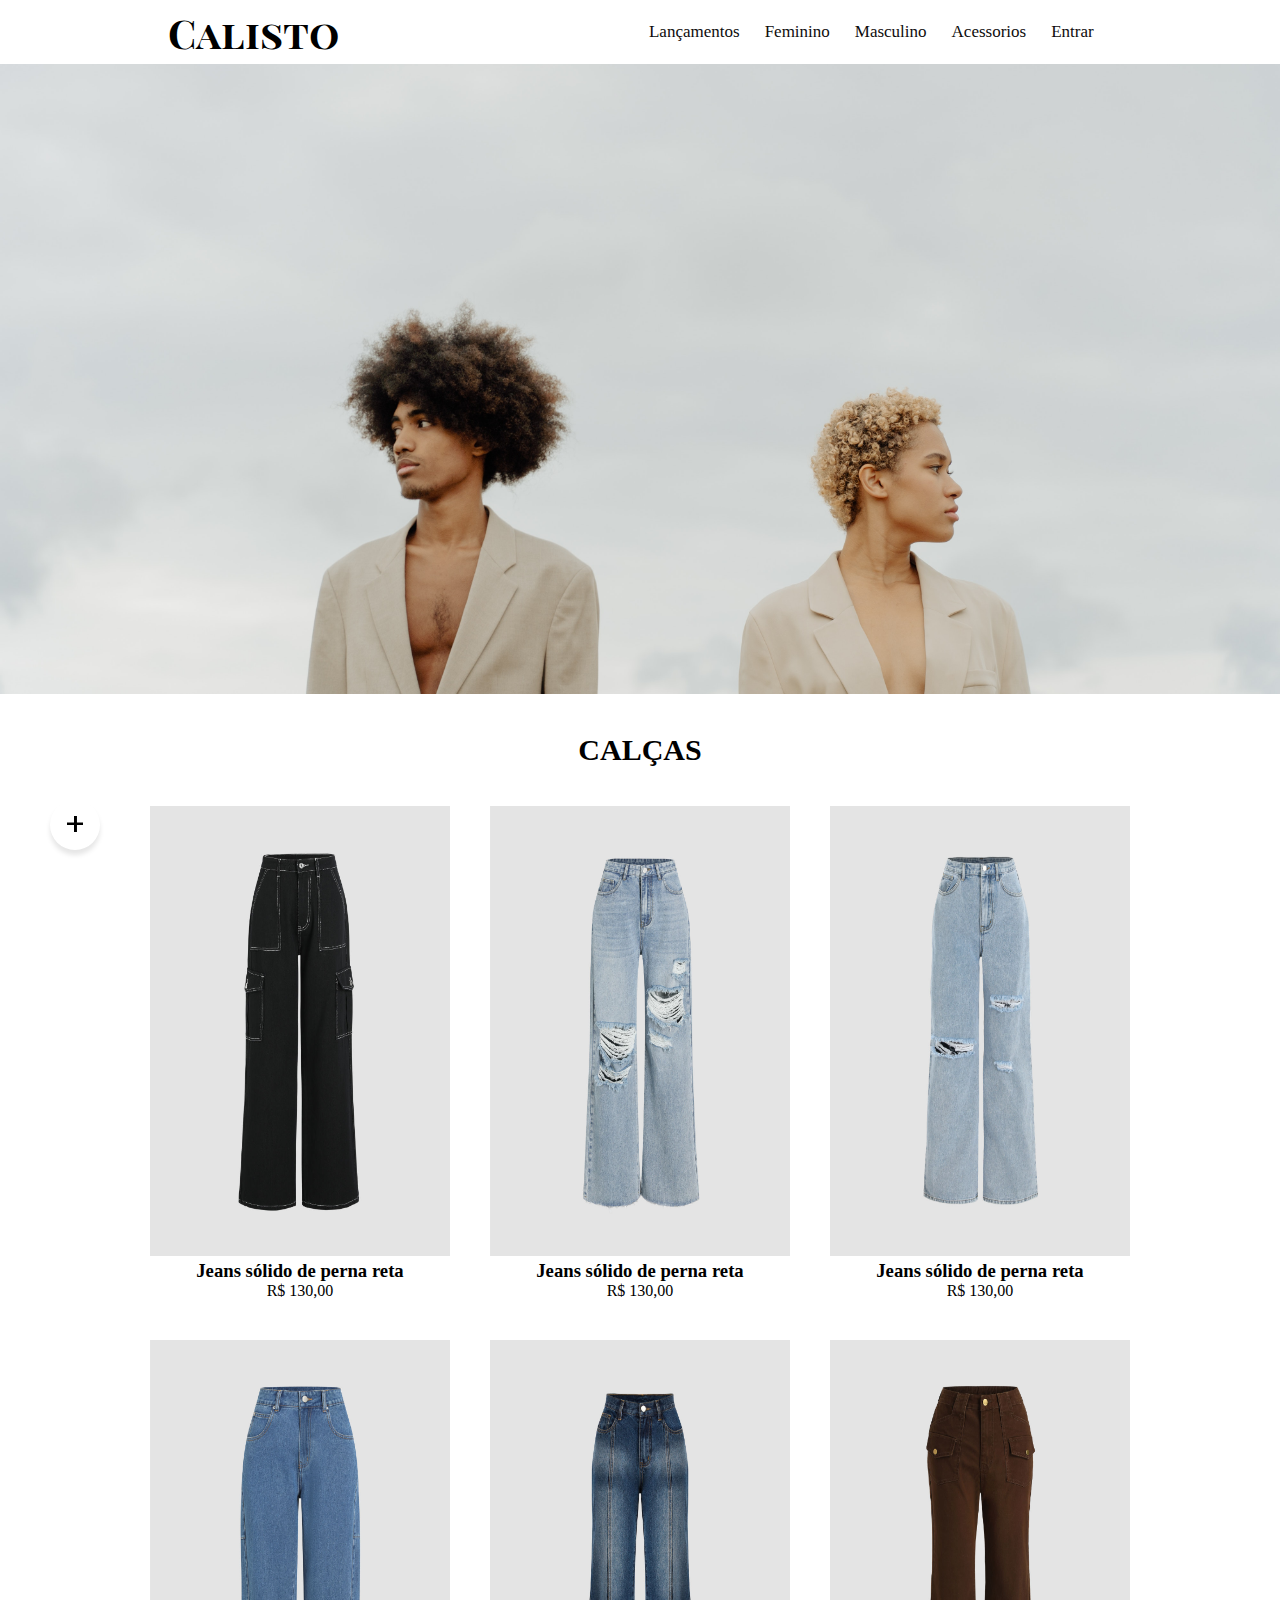
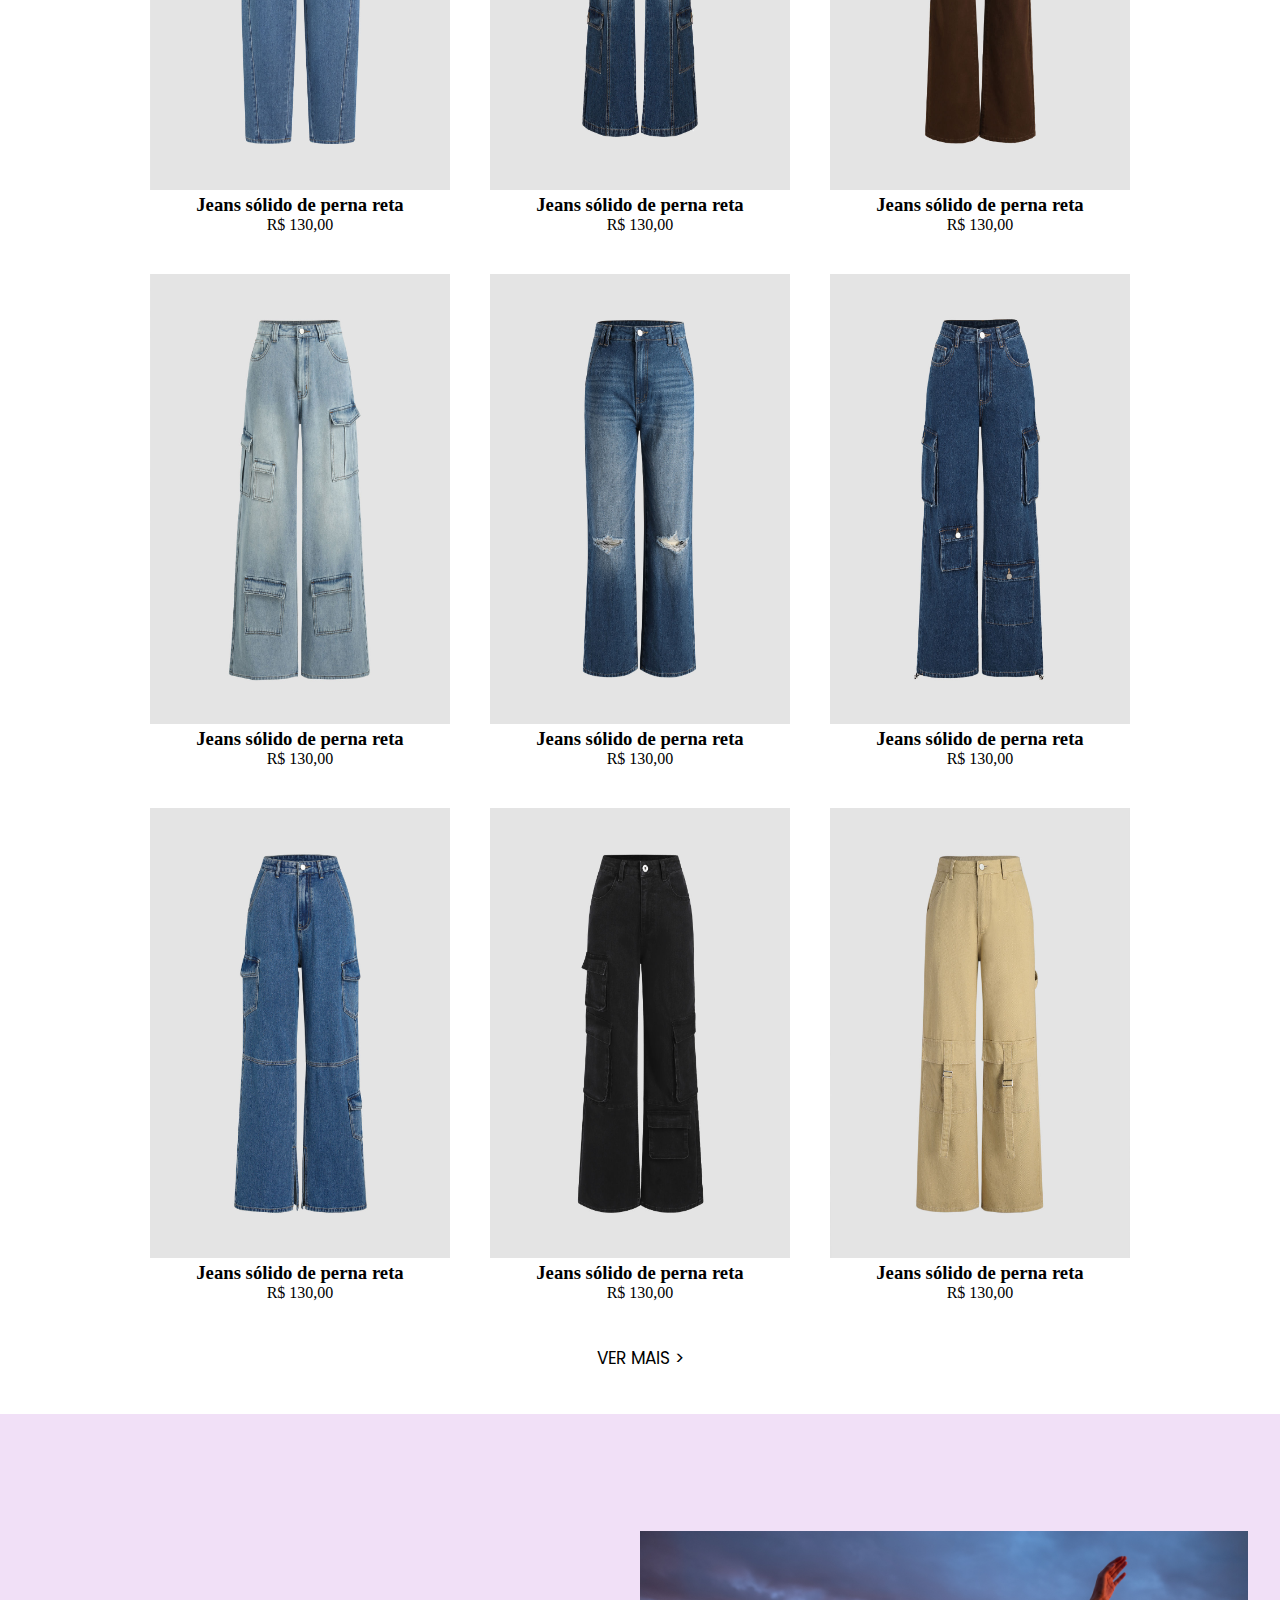
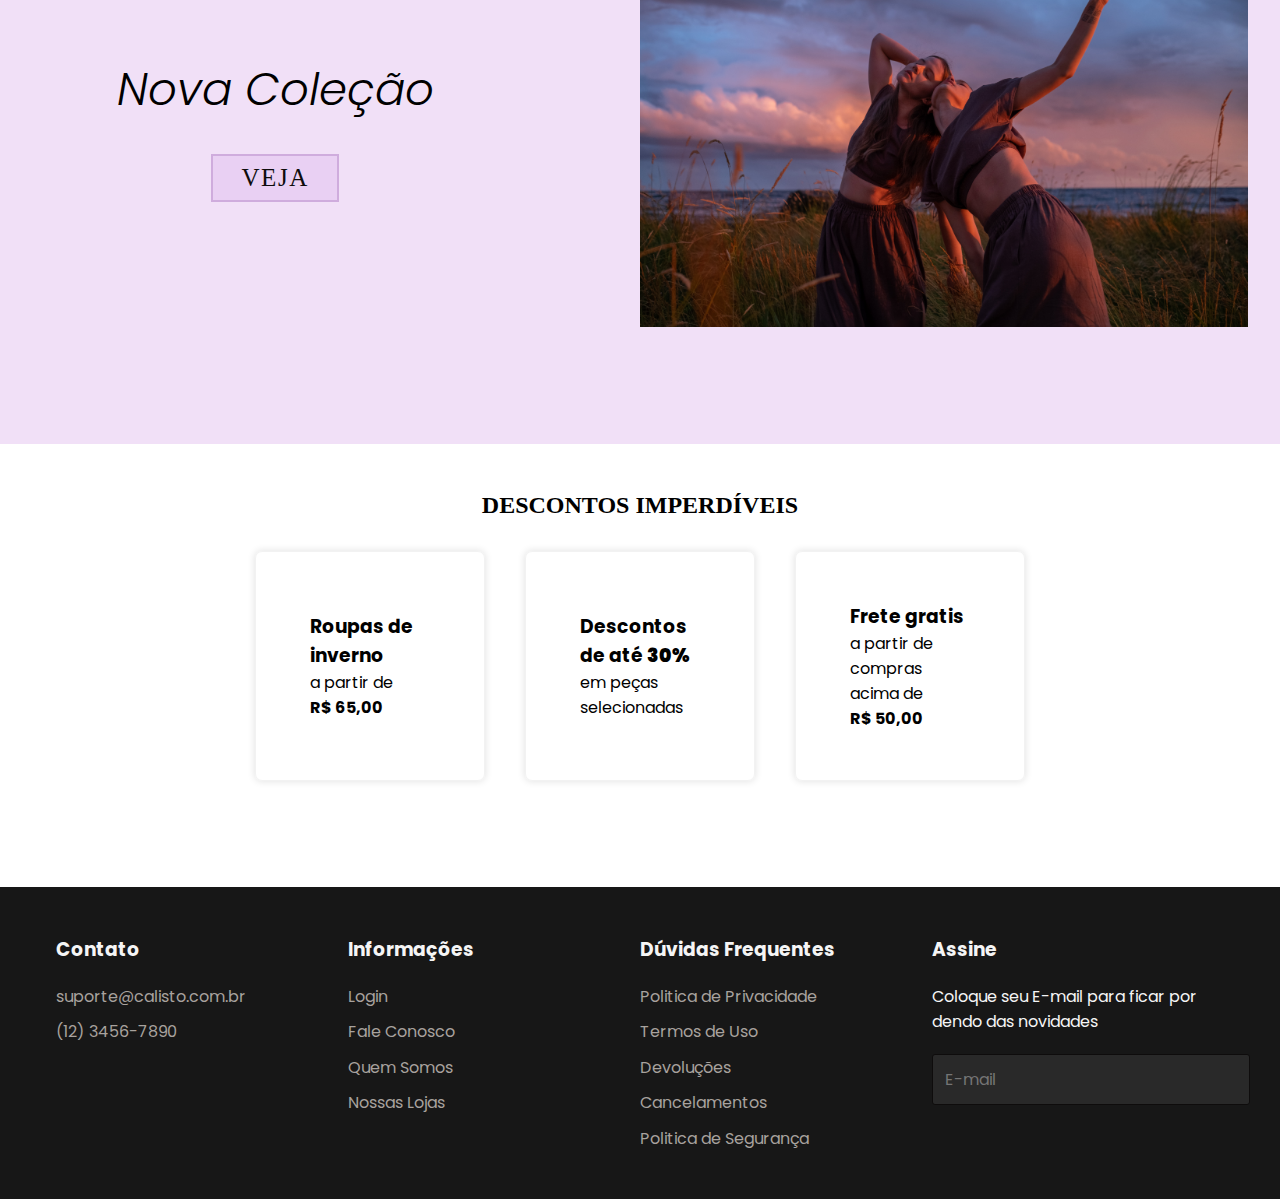
<file: index.html>
<!DOCTYPE html>
<html lang="en">
<head>
    <meta charset="UTF-8">
    <meta http-equiv="X-UA-Compatible" content="IE=edge">
    <meta name="viewport" content="width=device-width, initial-scale=1.0">
    <link rel="preconnect" href="https://fonts.googleapis.com">
    <link href="https://fonts.googleapis.com/css2?family=Poppins:wght@400;500;600&display=swap" rel="stylesheet">
    <link href="https://fonts.googleapis.com/css2?family=Playfair+Display+SC:wght@400;700&display=swap" rel="stylesheet">
    <title>Calisto</title>
    <link rel="stylesheet" href="./src/css/style.css">
    <link rel="stylesheet" href="./src/css/reset.css">
    <link rel="stylesheet" href="./src/css/button.css">
</head>
<body>
    <header>
        <div class="logo">
            <h1>Calisto</h1>
        </div>

        <div class="nav-list">
            <p class="closebtn" onclick="closeNav()">X</p>
            <div class="nav-content">
                <a href="#">Lançamentos</a>
                <a href="#">Feminino</a>
                <a href="#">Masculino</a>
                <a href="#">Acessorios</a>
                <a href="./login.html">Entrar</a>
            </div>
        </div>

        <div class="menu" onclick="openNav()">
            <div class="line1"></div>
            <div class="line2"></div>
            <div class="line3"></div>
        </div>
    </header>

    <div class="background"></div>

    <div class="sub-title">
        <h2>Calças</h2>
    </div>
    <div class="pants">
        <div class="model">
            <div class="img-model">
                <img src="./src/img/coleção/calça1.png" alt="Calça">
            </div>
            <h3>Jeans sólido de perna reta</h3>
            <span class="price">R$ 130,00</span>
        </div>

        <div class="model">
            <div class="img-model">
                <img src="./src/img/coleção/calça2.png" alt="Calça">
            </div>
            <h3>Jeans sólido de perna reta</h3>
            <span class="price">R$ 130,00</span>
        </div>

        <div class="model">
            <div class="img-model">
                <img src="./src/img/coleção/calça3.png" alt="Calça">
            </div>
            <h3>Jeans sólido de perna reta</h3>
            <span class="price">R$ 130,00</span>
        </div>

        <div class="model">
            <div class="img-model">
                <img src="./src/img/coleção/calça4.png" alt="Calça">
            </div>
            <h3>Jeans sólido de perna reta</h3>
            <span class="price">R$ 130,00</span>
        </div>

        <div class="model">
            <div class="img-model">
                <img src="./src/img/coleção/calça5.png" alt="Calça">
            </div>
            <h3>Jeans sólido de perna reta</h3>
            <span class="price">R$ 130,00</span>
        </div>

        <div class="model">
            <div class="img-model">
                <img src="./src/img/coleção/calça6.png" alt="Calça">
            </div>
            <h3>Jeans sólido de perna reta</h3>
            <span class="price">R$ 130,00</span>
        </div>

        <div class="model">
            <div class="img-model">
                <img src="./src/img/coleção/calça7.png" alt="Calça">
            </div>
            <h3>Jeans sólido de perna reta</h3>
            <span class="price">R$ 130,00</span>
        </div>

        <div class="model">
            <div class="img-model">
                <img src="./src/img/coleção/calça8.png" alt="Calça">
            </div>
            <h3>Jeans sólido de perna reta</h3>
            <span class="price">R$ 130,00</span>
        </div>

        <div class="model">
            <div class="img-model">
                <img src="./src/img/coleção/calça9.png" alt="Calça">
            </div>
            <h3>Jeans sólido de perna reta</h3>
            <span class="price">R$ 130,00</span>
        </div>

        <div class="model">
            <div class="img-model">
                <img src="./src/img/coleção/calça10.png" alt="Calça">
            </div>
            <h3>Jeans sólido de perna reta</h3>
            <span class="price">R$ 130,00</span>
        </div>

        <div class="model">
            <div class="img-model">
                <img src="./src/img/coleção/calça11.png" alt="Calça">
            </div>
            <h3>Jeans sólido de perna reta</h3>
            <span class="price">R$ 130,00</span>
        </div>

        <div class="model">
            <div class="img-model">
                <img src="./src/img/coleção/calça12.png" alt="Calça">
            </div>
            <h3>Jeans sólido de perna reta</h3>
            <span class="price">R$ 130,00</span>
        </div>
    </div>
    <div class="view-more">
        <a>Ver mais &gt;</a>
    </div>

    <div class="imgs">
        <div class="collection">
            <h2><i>Nova Coleção</i></h2>
            <a href="#"><span>Veja</span></a>
        </div>
        
        <div class="new-collection"></div>
    </div>

    <div class="discounts">
        <h2>Descontos imperdíveis</h2>

        <div class="offers">
            <div class="card">
                <div class="card-text">
                    <h3>Roupas de inverno</h3>
                    <p>a partir de</p>
                    <span><strong>R$ 65,00</strong></span>
                </div>
            </div>
            <div class="card">
                <div class="card-text">
                    <h3>Descontos de até <strong>30%</strong></h3>
                    <p>em peças selecionadas</p>
                </div>
            </div>
            <div class="card">
                <div class="card-text">
                    <h3>Frete gratis</h3>
                    <p>a partir de compras acima de</p>
                    <span><strong>R$ 50,00</strong></span>
                </div>
            </div>
        </div>
    </div>

    <div class="button" onclick="actionButton();">
        <span>+</span>
        <ul>
            <li><img src="./src/img/facebook.png" alt="Facebook">Facebook</li>
            <li><img src="./src/img/instagram.png" alt="Instagram">Instagram</li>
            <li><img src="./src/img/twitter.png" alt="Twitter">Twitter</li>
        </ul>
    </div>

    <footer>
        <div class="footer-content">

            <div class="opinion">
                <h3>Contato</h3>
                <ul>
                    <li>suporte@calisto.com.br</li>
                    <li>(12) 3456-7890</li>
                </ul>
            </div>

            <div class="info">
                <h3>Informações</h3>
                <ul>
                    <li><a href="#">Login</a></li>
                    <li><a href="#">Fale Conosco</a></li>
                    <li><a href="#">Quem Somos</a></li>
                    <li><a href="#">Nossas Lojas</a></li>
                </ul>
            </div>

            <div class="doubts">
                <h3>Dúvidas Frequentes</h3>
                <ul>
                    <li><a href="#">Politica de Privacidade</a></li>
                    <li><a href="#">Termos de Uso</a></li>
                    <li><a href="#">Devoluções</a></li>
                    <li><a href="#">Cancelamentos</a></li>
                    <li><a href="#">Politica de Segurança</a></li>
                </ul>
            </div>

            <div class="sign-it">
                <h3>Assine</h3>
                <label>Coloque seu E-mail para ficar por dendo das novidades</label>
                <input type="email" placeholder="E-mail">
            </div>
        </div>
    </footer>

    <script src="./src/js/script.js"></script>
</body>
</html>
</file>
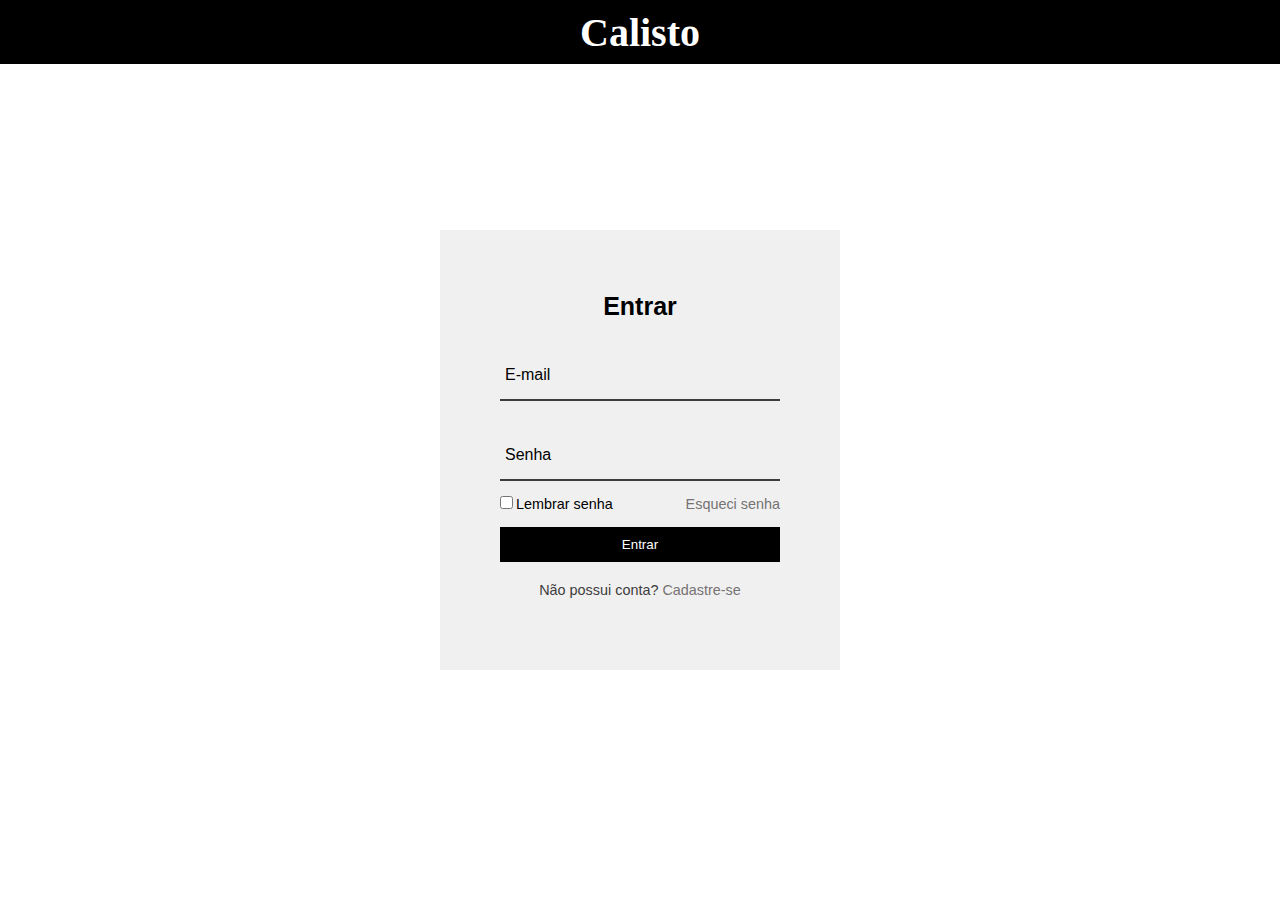
<file: login.html>
<!DOCTYPE html>
<html lang="en">
<head>
    <meta charset="UTF-8">
    <meta http-equiv="X-UA-Compatible" content="IE=edge">
    <meta name="viewport" content="width=device-width, initial-scale=1.0">
    <title>Login</title>
    <link rel="stylesheet" href="./src/css/reset.css">
    <link rel="stylesheet" href="./src/css/login.css">
</head>
<body>
    <header>
        <a href="./index.html"><h1>Calisto</h1></a>
    </header>
    <div class="form_content">
        <div class="form_box" id="form_login">
            <h2>Entrar</h2>
            <form action="#">
                <div class="input_box">
                    <input type="email" name="email" required>
                    <label>E-mail</label>
                </div>
                <div class="input_box">
                    <input type="password" name="password" required>
                    <label>Senha</label>
                </div>
                <div class="remember">
                    <label><input type="checkbox">Lembrar senha</label>
                    <a href="#">Esqueci senha</a>
                </div>
                <button type="submit" class="btn">Entrar</button>
                <div class="register">
                    <p>Não possui conta?<a class="register_link" href="#"> Cadastre-se</a></p>
                </div>
            </form>
        </div>

        <div class="form_box" id="form_cadastro">
            <h2>Cadastre-se</h2>
            <form action="#">
                <div class="input_box">
                    <input type="text" name="name" required>
                    <label>Nome</label>
                </div>
                <div class="input_box">
                    <input type="email" name="email" required>
                    <label>E-mail</label>
                </div>
                <div class="input_box">
                    <input type="number" name="number" required>
                    <label>Número</label>
                </div>
                <div class="input_box">
                    <input type="password" name="password" required>
                    <label>Senha</label>
                </div>
                <div class="remember">
                    <label><input type="checkbox">Lembrar senha</label>
                </div>
                <button type="submit" class="btn">Cadastrar</button>
                <div class="register">
                    <p>Já possui conta?<a href="#" class="login_link"> Entrar</a></p>
                </div>
            </form>
        </div>
    </div>

    <script src="./src/js/script.js"></script>
</body>
</html>
</file>
<file: src/css/style.css>
header{
    display: flex;
    height: 4rem;
    justify-content: space-around;
    align-items: center;
    margin: 0 15px;
}

.nav-list a{
    color: #0e0c0c;
    position: relative;
    padding: 3px;
}

.nav-list a:hover{
    color: #3d3d3d;
}

.nav-list a::after{
    content: "";
    width: 0%;
    height: 1px;
    background-color: #3d3d3d;
    position: absolute;
    bottom: 0;
    left: 0;
    transition: 0.5s ease-in-out;
}

.nav-list a:hover::after{
    width: 100%;
}

.menu{
    display: none;
}

.menu div{
    width: 32px;
    height: 1.5px;
    background: #0e0c0c;
    margin: 8px;
}

.menu button{
    background: white;
    border: none;
}

.closebtn{
    display: none;
    color: #a8a29e;
}

header h1{
    font-size: 40px;
    font-family: 'Playfair Display SC', serif;
}

.nav-list{
    display: flex;
}

.nav-list a{
    margin-right: 15px;
    font-size: 17px;
}

.background{
    width: 100%;
    height: 70vh;
    background-image: url(../img/background/background-desktop.jpg);
    background-position: bottom;
    background-size: cover;
}

.sub-title{
    display: flex;
    justify-content: center;
    align-items: center;
    height: 7rem;
    font-size: 20px;
    text-transform: uppercase;
}

.view-more{
    display: flex;
    justify-content: center;
    align-items: center;
    height: 7rem;
    font-size: 17px;
    text-transform: uppercase;
    font-family: 'Poppins', sans-serif;
}

.view-more a:hover{
    color: #292929;
}

.pants{
    display: flex;
    flex-wrap: wrap;
    gap: 40px;
    height: 100%;
    width: 100%;
    justify-content: center;
    padding: 0 1rem;
}

.model{
    display: flex;
    flex-direction: column;
    align-items: center;
    text-align: center;
    max-height: 500px;
}

.img-model img{
    height: 450px;
    width: 300px;
}

.img-model img:hover{
    border: 2px black solid;
}

.imgs{
    padding: 2rem;
    height: 70vh;
    display: flex;
    justify-content: space-between;
    align-items: center;
    background: rgba(233, 208, 243, 0.651);
}

.new-collection{
    background-image: url(../img/background/pexels-cottonbro-studio-10570829.jpg);
    background-position: center;
    background-size: cover;
    width: 50%;
    height: 70%;
}

.collection{
    width: 40%;
    display: flex;
    flex-direction: column;
    align-items: center;
}

.collection h2{
    margin-bottom: 30px;
    font-size: 45px;
    font-weight: 300;
    font-family: 'Poppins', sans-serif;
}

.collection a{
    position: relative;
    background: rgb(207, 172, 221);
    font-size: 25px;
    color: #0e0c0c;
    text-transform: uppercase;
    letter-spacing: 0.1rem;
    font-weight: 400;
    padding: 10px 30px;
    transition: 0.5s;
}

.collection a:hover{
    background: #a863d5;
    letter-spacing: 0.15em;
    box-shadow: 0 0 35px #a863d5;
}

.collection a:before{
    content: '';
    position: absolute;
    inset: 2px;
    background: rgb(233, 208, 243);
}

.collection a span{
    position: relative;
}

.discounts{
    display: flex;
    flex-direction: column;
    justify-content: center;
    align-items: center;
    margin: 3rem;
    height: 100%;
}

.offers{
    justify-content: center;
    display: flex;
    flex-wrap: wrap;
    gap: 40px;
    min-height: 18rem;
    width: 100%;
}

.card{
    height: 230px;
    width: 230px;
    display: flex;
    flex-direction: column;
    justify-content: center;
    border: 1px solid #f2f2f2;
    border-radius: 7px;
    box-shadow: 0px 0px 7px 1px rgba(0, 0, 0, 0.1);
    transition: all 0.3s;
    align-items: center;
}

.card:hover{
    box-shadow: 7px 7px 7px 1px rgba(0, 0, 0, 0.1);
    margin-bottom: 20px;
    margin-right: 7px;
}

.discounts h2{
    margin-bottom: 2rem;
    text-transform: uppercase;
}

.card-text{
    width: 120px;
    font-family: 'Poppins', sans-serif;
}

footer{
    width: 100%;
    color: #f5f5f5;
    font-family: 'Poppins', sans-serif;
}

footer h3{
    margin-bottom: 20px;
}

footer ul{
    display: flex;
    flex-direction: column;
    gap: 0.65rem;
}

footer ul li a{
    text-decoration: none;
    color: #a8a29e;
    transition: all 0.3s;
}

footer ul li a:hover{
    color: #87827f;
    padding-left: 8px;
}

.opinion li{
    color: #a8a29e;
}

.footer-content{
    background-color: #171717;
    display: grid;
    grid-template-columns: repeat(4, 1fr); /* definindo quantas linhas eu quero */
    padding: 3rem 3.5rem;
}

.sign-it input{
    all: unset; /* tira toda a customização padrão */
    border: 1px solid #0e0c0c;
    border-radius: 3px;
    padding: 0.75rem;
    margin-top: 20px;
    background-color: #292929;    
    width: 100%;
}

@media screen and (max-width: 1100px){
    .collection h2{
        font-size: 35px;
    }
}

@media screen and (max-width: 999px){
    .footer-content{
        grid-template-columns: repeat(2, 1fr);
    }

    .sign-it h3{
        margin-top: 30px;
    }

    .collection h2 i{
        width: 20px;
        display: flex;
        justify-content: center;
        align-items: center;
    }
}

@media screen and (max-width: 800px){
    .nav-list{
        display: none;
        width: 100%;
        height: 100%;
        z-index: 9;
        background-color: #171717;
        position: fixed;
        left: 0;
        top: 0;
        overflow-x: hidden;
        transition: all 0.5s;
    }

    .nav-list a{
        color: #a8a29e;
    }

    .nav-content{
        position: relative;
        top: 20%;
        width: 100%;
        text-align: center;
        margin-top: 30px;
    }

    .nav-content a{
        padding: 15px;
        display: block;
        font-size: 20px;
        transition: 0.3s;
    }

    .closebtn{
        display: none;
        position: absolute;
        top: 25px;
        right: 30px;
        font-size: 20px;
    }

    .menu{
        display: block;
    }

    .imgs{
        padding: 1rem;
        height: 65vh;
    }
}

@media screen and (max-width: 670px){
    .footer-content{
        grid-template-columns: repeat(1, 1fr);
    }

    .info{
        margin-bottom: 25px;
    }

    .opinion{
        margin-bottom: 25px;
    }

    .collection h2{
        font-size: 30px;
    }

    .collection a{
        font-size: 20px;
        color: #0e0c0c;
        text-transform: uppercase;
        letter-spacing: 0.1rem;
        font-weight: 400;
        padding: 10px 20px;
        transition: 0.5s;
    }
}
</file>
<file: src/css/button.css>
.button{
    position: fixed;
    bottom: 50px;
    left: 50px;
    width: 50px;
    height: 50px;
    background: white;
    border-radius: 50%;
    cursor: pointer;
    box-shadow: 0 5px 5px rgba(0, 0, 0, 0.1);
    font-family: 'Poppins', sans-serif;
}

.button span{
    position: relative;
    width: 100%;
    height: 100%;
    display: flex;
    justify-content: center;
    align-items: center;
    font-size: 2em;
    transition: 0.3s ease-in-out;
}

.button.active span{
    transform: rotate(135deg);
}

.button ul{
    position: absolute;
    bottom: 55px;
    background: white;
    min-width: 250px;
    padding: 20px;
    border-radius: 20px;
    opacity: 0;
    visibility: hidden;
    transition: 0.3s;
}

.button.active ul{
    bottom: 70px;
    opacity: 1;
    visibility: visible;
    transition: 0.3s;
}

.button.active ul li{
    display: flex;
    justify-content: flex-start;
    align-items: center;
    padding: 10px 0;
}

.button ul li:hover{
    font-weight: 600;
}

/* linha */
.button ul li:not(:last-child){
    border-bottom: 1px solid rgba(0,0,0,0.1);
}

.button ul li img{
    margin-right: 10px;
    opacity: 0.2;
}

.button ul li:hover img{
    opacity: 1;
}
</file>
<file: src/css/login.css>
body{
    display: flex;
    justify-content: center;
    align-items: center;
    min-height: 100vh;
    font-family: 'Poppins', sans-serif;
}

header{
    display: flex;
    height: 4rem;
    width: 100%;
    justify-content: space-around;
    align-items: center;
    background: black;
    color: white;
    position: fixed;
    top: 0;
    left: 0;
    z-index: 99;
}

header h1{
    font-size: 40px;
    font-family: 'Playfair Display SC', serif;
}

.form_content #form_login{
    transition: transform .18s ease;
    transform: translateX(0);
    width: 70%;
}

.form_content #form_cadastro{
    position: absolute;
    transition: none;
    transform: translateX(400px);
    width: 70%;
}

.form_content.active{
    height: 550px;
    margin-top: 70px;
}

.form_content.active #form_login{
    transition: none;
    transform: translateX(-400px);
}

.form_content.active #form_cadastro{
    transition: transform .18s ease;
    transform: translateX(0);
}

.form_content{
    position: relative;
    width: 400px;
    height: 440px;
    display: flex;
    justify-content: center;
    align-items: center;
    background-color: #f1f0f0;
    overflow: hidden;
    transition: height .2s ease;
}

.form_box h2{
    font-size: 25px;
    text-align: center;
}

.input_box{
    position: relative;
    width: 100%;
    height: 50px;
    border-bottom: 2px solid #3d3d3d;
    margin: 30px 0;
}

.input_box label{
    position: absolute;
    top: 50%;
    left: 5px;
    transform: translateY(-50%);
    font-size: 1rem;
    pointer-events: none;
    transition: .5s;
}

.input_box input:focus~label,
.input_box input:valid~label{
    top: -4px;
}

.input_box input{
    width: 100%;
    height: 100%;
    background: transparent;
    border: none;
    outline: none;
    font-size: 1rem;
}

.remember{
    font-size: .9em;
    font-weight: 500;
    margin: -15px 0 15px;
    display: flex;
    justify-content: space-between;
}

.remember label input{
    accent-color: #162938;
    margin-right: 3px;
}

a{
    text-decoration: none;
    color: white;
}

.form_content a{
    color: #757373;
}

.btn{
    width: 100%;
    height: 35px;
    background: black;
    border: none;
    outline: none;
    cursor: pointer;
    color: white;
}

.register{
    font-size: .9em;
    color: #3d3d3d;
    text-align: center;
    font-weight: 500;
    margin: 20px 0 10px;
}

@media screen and (max-width: 480px){

    .form_content{
        background-color: white;
    }
}
</file>
